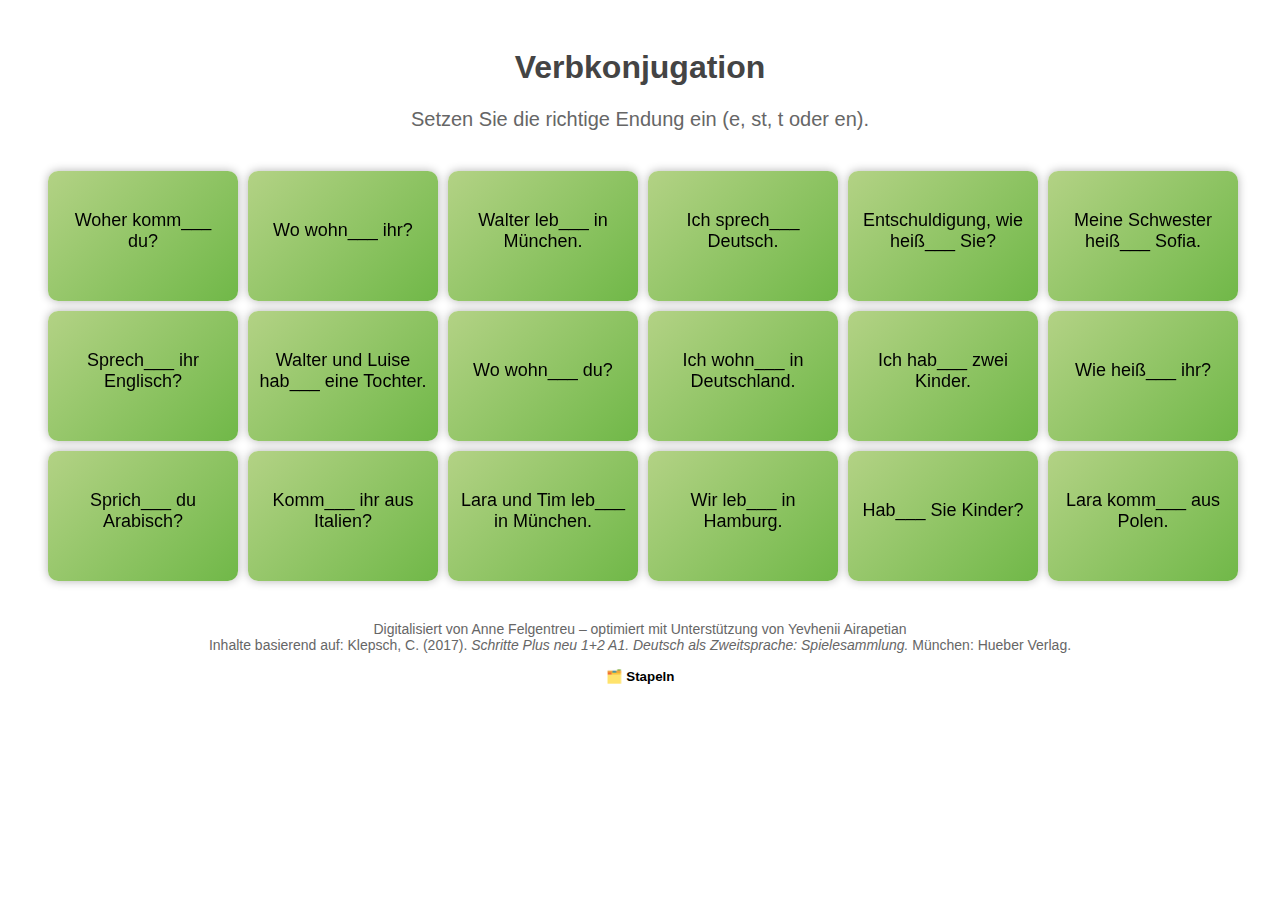
<file: index.html>
<!DOCTYPE html>
<html lang="de">

<head>
  <meta charset="UTF-8">
  <meta name="viewport" content="width=device-width, initial-scale=1.0, maximum-scale=1.0, user-scalable=no">
    <title>A1 / GS2 / Verbkonjugation</title>
    <link rel="stylesheet" href="styles.css">
</head>
<body>

<h1>Verbkonjugation</h1>
<p id="taskExplanation">Setzen Sie die richtige Endung ein (e, st, t oder en).</p>

<div class="cards-container grid-mode" id="cardsContainer"></div>
  <div class="fireworks" id="fireworks">🎆✨ Alles richtig! ✨🎆</div>

  <footer class="footer">
    <p>
      Digitalisiert von Anne Felgentreu – optimiert mit Unterstützung von Yevhenii Airapetian<br>
      Inhalte basierend auf: Klepsch, C. (2017). <em>Schritte Plus neu 1+2 A1. Deutsch als Zweitsprache: 
        Spielesammlung.</em> München: Hueber Verlag.
    </p>
  </footer>
  <button id="toggleLayoutBtn">🗂️ Stapeln</button>

  <script src="script.js" defer></script>
</body>

</html>
</file>
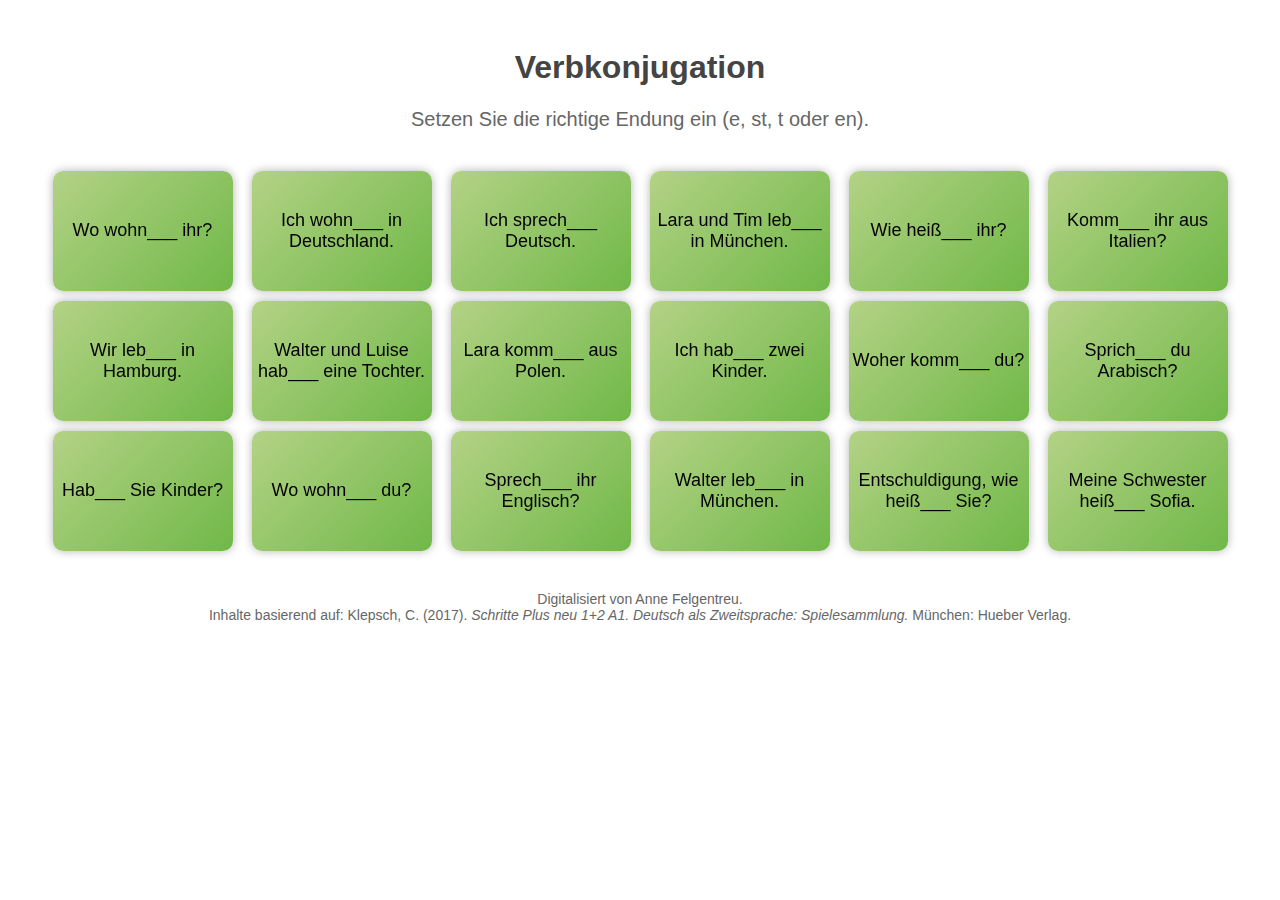
<file: A1_GS2/index.html>
<!DOCTYPE html>
<html lang="de">
<head>
    <meta charset="UTF-8">
    <meta name="viewport" content="width=device-width, initial-scale=1.0">
    <title>A1 / GS2 / Verbkonjugation</title>
    <link rel="stylesheet" href="styles.css">
</head>
<body>

<h1>Verbkonjugation</h1>
<p id="taskExplanation">Setzen Sie die richtige Endung ein (e, st, t oder en).</p>

<div class="cards-container" id="cardsContainer"></div>
<div class="fireworks" id="fireworks">🎆✨ Alles richtig! ✨🎆</div>

<footer>
  <p>
    Digitalisiert von Anne Felgentreu.<br>
    Inhalte basierend auf: Klepsch, C. (2017). <em>Schritte Plus neu 1+2 A1. Deutsch als Zweitsprache: Spielesammlung.</em> München: Hueber Verlag.
  </p>
</footer>

<script src="script.js" defer></script>
</body>
</html>
</file>
<file: styles.css>
body {
    font-family: Arial, sans-serif;
    text-align: center;
    background: white;
    padding: 20px;
}

h1 {
    color: #444;
}

#taskExplanation {
    margin-bottom: 20px;
    font-size: 20px;
    color: #666;
}

/* Standard (Desktop) */
.cards-container {
    display: grid;
    grid-template-columns: repeat(6, 1fr);
    gap: 10px; /* Gleiche Lücken zwischen den Karten, vertikal & horizontal */
    justify-items: center;
    padding: 20px;
}

/* Tablet */
@media (max-width: 768px) {
    .cards-container {
        grid-template-columns: repeat(3, 1fr);
    }
}

/* Handy */
@media (max-width: 480px) {
    .cards-container {
        grid-template-columns: repeat(1, 1fr);
    }
}

.card {
    width: 190px;
    height: 130px;
    perspective: 1000px;
    cursor: pointer;
}

.card-inner {
    width: 100%;
    height: 100%;
    transition: transform 0.6s ease;
    transform-style: preserve-3d;
    position: relative; /* Fixiert die Karte genau an ihrem Platz */
}

.card.flipped .card-inner {
    transform: rotateY(180deg);
}

.card-front, .card-back {
    position: absolute;
    width: 100%;
    height: 100%;
    backface-visibility: hidden;
    display: flex;
    align-items: center;
    justify-content: center;
    border-radius: 10px;
    box-shadow: 0 0 10px rgba(0, 0, 0, 0.3);
    box-sizing: border-box; /* Das sorgt dafür, dass Padding und Border in der festen Größe enthalten sind */
    padding: 10px 10px 20px 10px; /* Oben, Rechts, Unten, Links – hier hast du z.B. mehr Platz unten */
    font-weight: normal;
    font-size: 18px;
    text-align: center;
    hyphens: auto;
    overflow-wrap: break-word;
    backface-visibility: hidden;
    background: linear-gradient(135deg, #b3d285, #70b848);
    /* Roter Farbverlauf =  135deg, #ff9999, #ffcccc */
    /* Grüner Farbverlauf =  135deg, #b3d285, #70b848 */
    /* Violetter Farbverlauf =  135deg, #f3e5f5, #e1bee7 */
}

.card-back {
    transform: rotateY(180deg);
    flex-direction: column;
    gap: 5px;
}

.card-back p {
    margin-bottom: 5px; /* Verkleinert den Abstand unter dem Antworttext */
}

.card-back div {
    margin-top: 0; /* Stellt sicher, dass kein zusätzlicher Abstand oben bei den Buttons vorhanden ist */
}

button {
    background: none;
    border: none;
    font-weight: bold;
    cursor: pointer;
    padding: 0;
    margin: 0 10px;
    outline: none;
}

.fireworks {
    display: none; /* Versteckt das Feuerwerk am Anfang */
    position: fixed;
    top: 50%;
    left: 50%;
    transform: translate(-50%, -50%);
    text-align: center;
    width: 90%;
    max-width: 400px;
    background: rgba(255, 255, 255, 0.8);
    padding: 20px;
    border-radius: 20px;
    box-shadow: 0 0 20px rgba(0, 0, 0, 0.3);
    animation: appear 1s ease forwards;
}

.fireworks.show {
    display: block; /* Jetzt wird es nur angezeigt, wenn die Klasse 'show' dazukommt */
}

footer {
    font-size: 14px;
    color: #666;
    margin-top: 20px;
}
</file>
<file: A1_GS2/styles.css>
body {
    font-family: Arial, sans-serif;
    text-align: center;
    background: white;
    padding: 20px;
}

h1 {
    color: #444;
}

#taskExplanation {
    margin-bottom: 20px;
    font-size: 20px;
    color: #666;
}

/* Standard (Desktop) */
.cards-container {
    display: grid;
    grid-template-columns: repeat(6, 1fr);
    gap: 10px; /* Gleiche Lücken zwischen den Karten, vertikal & horizontal */
    justify-items: center;
    padding: 20px;
}

/* Tablet */
@media (max-width: 768px) {
    .cards-container {
        grid-template-columns: repeat(3, 1fr);
    }
}

/* Handy */
@media (max-width: 480px) {
    .cards-container {
        grid-template-columns: repeat(1, 1fr);
    }
}

.card {
    width: 180px;
    height: 120px;
    perspective: 1000px;
    cursor: pointer;
}

.card-inner {
    width: 100%;
    height: 100%;
    transition: transform 0.6s ease;
    transform-style: preserve-3d;
    position: relative; /* Fixiert die Karte genau an ihrem Platz */
}

.card.flipped .card-inner {
    transform: rotateY(180deg);
}

.card-front, .card-back {
    position: absolute;
    width: 100%;
    height: 100%;
    backface-visibility: hidden;
    display: flex;
    align-items: center;
    justify-content: center;
    border-radius: 10px;
    box-shadow: 0 0 10px rgba(0, 0, 0, 0.3);
    padding: 0;
    font-weight: normal;
    font-size: 18px;
    text-align: center;
    hyphens: auto;
    overflow-wrap: break-word;
    backface-visibility: hidden;
    background: linear-gradient(135deg, #b3d285, #70b848);
    /* Roter Farbverlauf =  135deg, #ff9999, #ffcccc */
    /* Grüner Farbverlauf =  135deg, #b3d285, #70b848 */
    /* Violetter Farbverlauf =  135deg, #f3e5f5, #e1bee7 */
}

.card-back {
    transform: rotateY(180deg);
    flex-direction: column;
    gap: 10px;
}

button {
    background: none;
    border: none;
    font-weight: bold;
    cursor: pointer;
    padding: 0;
    margin: 0 10px;
    outline: none;
}

.fireworks {
    display: none; /* Versteckt das Feuerwerk am Anfang */
    position: fixed;
    top: 50%;
    left: 50%;
    transform: translate(-50%, -50%);
    text-align: center;
    width: 90%;
    max-width: 400px;
    background: rgba(255, 255, 255, 0.8);
    padding: 20px;
    border-radius: 20px;
    box-shadow: 0 0 20px rgba(0, 0, 0, 0.3);
    animation: appear 1s ease forwards;
}

.fireworks.show {
    display: block; /* Jetzt wird es nur angezeigt, wenn die Klasse 'show' dazukommt */
}

footer {
    font-size: 14px;
    color: #666;
    margin-top: 20px;
}
</file>
